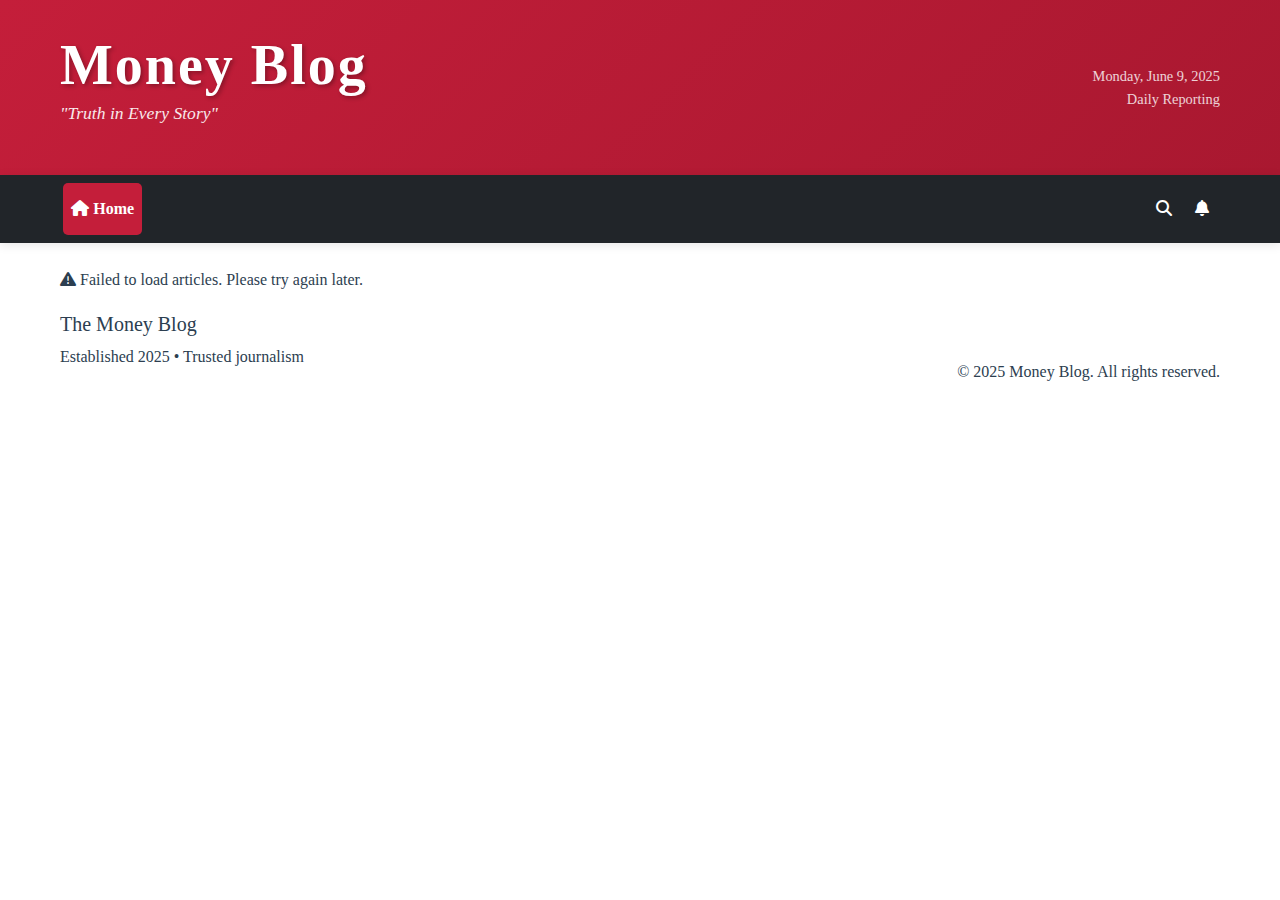
<file: index.html>
<!DOCTYPE html>
<html lang="en">
<head>
    <meta charset="UTF-8">
    <meta name="viewport" content="width=device-width, initial-scale=1.0">
        <link href="https://cdnjs.cloudflare.com/ajax/libs/bootstrap/5.3.0/css/bootstrap.min.css" rel="stylesheet">
    <link href="https://cdnjs.cloudflare.com/ajax/libs/font-awesome/6.4.0/css/all.min.css" rel="stylesheet">
    <link rel="stylesheet" href="./styles/main.css" />

    <title>Money Blog</title>

<style>

                * {
            margin: 0;
            padding: 0;
            box-sizing: border-box;
        }


                .container {
            max-width: 1200px;
            margin: 0 auto;
            padding: 0 20px;
        }

              /* sidebar */

        .weather-widget {
  background: linear-gradient(135deg, #74b9ff, #0984e3);
  color: white;
  padding: 1.5rem;
  border-radius: 10px;
  text-align: center;
  margin-bottom: 2rem;
  box-shadow: 0 5px 15px rgba(116, 185, 255, 0.3);
}

.trending-item {
  padding: 0.5rem 0;
  border-bottom: 1px solid #ddd;
  font-size: 0.9rem;
  transition: color 0.3s ease;
  cursor: pointer;
}

.trending-item:hover {
  color: var(--primary-red);
}

.trending-item:last-child {
  border-bottom: none;
}

.ad-space {
  background: #f8f9fa;
  border: 2px dashed #ccc;
  padding: 2rem;
  text-align: center;
  color: #666;
  margin: 2rem 0;
  border-radius: 5px;
}


    </style>


</head>
<body>

        <header class="newspaper-header">
        <div class="container">
            <div class="row align-items-center">
                <div class="col-md-8">
                    <h1 class="newspaper-title mb-0">Money Blog</h1>
                    <p class="newspaper-subtitle">"Truth in Every Story"</p>
                </div>
                <div class="col-md-4 text-md-end">
                    <div class="news-date">Monday, June 9, 2025</div>
                    <div class="news-date">Daily Reporting</div>
                </div>
            </div>
        </div>
    </header>


        <nav class="navbar navbar-expand-lg navbar-dark bg-dark sticky-top">
        <div class="container">
            <button class="navbar-toggler" type="button" data-bs-toggle="collapse" data-bs-target="#navbarNav">
                <span class="navbar-toggler-icon"></span>
            </button>
            <div class="collapse navbar-collapse" id="navbarNav">
                <ul id="navitems" class="navbar-nav me-auto" style="cursor: pointer;">
                    <li class="nav-item">
                        <a class="nav-link active" href="/">
                            <i class="fas fa-home"></i> Home
                        </a>
                    </li>
                    
                </ul>
                <div class="navbar-nav">
                    <a class="nav-link" href="#search">
                        <i class="fas fa-search"></i>
                    </a>
                    <a class="nav-link" href="#subscribe">
                        <i class="fas fa-bell"></i>
                    </a>
                </div>
            </div>
        </div>
    </nav>


        
        <!-- Hero Article -->
    <div class="container mt-4">
        <div class="hero-article" id="hero-article" style="display: none;">
            <div class="container hero-content">
                <div class="row">
                    <div class="col-lg-8">
                        <span class="badge bg-danger mb-2">FEATURED</span>
                        <h1 class="hero-title" id="hero-title"></h1>
                          <div id="hero-image">

                          </div>
                        <p class="hero-excerpt" id="hero-excerpt"></p>
                        <div class="hero-meta">
                            <span><i class="fas fa-user"></i> <span id="hero-author">News Team</span></span>
                            <span><i class="fas fa-clock"></i> <span id="hero-time"></span></span>
                            <span><i class="fas fa-eye"></i> <span id="hero-views"></span> views</span>
                        </div>
                    </div>
                </div>
            </div>
        </div>
    </div>

    
    <div id="loading" class="loading">
        <i class="fas fa-spinner fa-spin fa-2x mb-3"></i>
        <p>Loading news articles...</p>
    </div>

    
    <div id="error" class="container" style="display: none;">
        <div class="error">
            <i class="fas fa-exclamation-triangle"></i>
            Failed to load articles. Please try again later.
        </div>
    </div>

    <!-- Main Content -->
    <div class="container" id="main-content" style="display: none;">
        <div class="row">
            <!-- Main Content Column -->
            <div class="col-lg-8">
                
                <div class="lead-story" id="lead-story" style="display: none;">
    <div class="story-image-container" id="story-image-container">
    
        <div class="story-image-placeholder" id="story-image-placeholder">

        </div>
    </div>
    <div class="story-content">
        <h2 class="story-headline" id="lead-headline"></h2>
        <p class="story-excerpt" id="lead-excerpt"></p>
        <div class="story-meta">
            <span><i class="fas fa-user"></i> By <span id="lead-author">News Team</span></span>
            <span><i class="fas fa-clock"></i> <span id="lead-time"></span></span>
            <span><i class="fas fa-eye"></i> <span id="lead-views"></span> views</span>
        </div>
    </div>
</div>





                <!-- Articles Grid -->
                <div id="articles-container">
                    <!-- Articles will be populated here -->
                </div>

                

                
                </div>
            
            <!-- Sidebar -->
            <div class="col-lg-4">
                <!-- Weather Widget -->
                <div class="weather-widget" id="weather-comp">
                    
                </div>

                <!-- Advertisement Space -->
                 
                <div class=" col-md-12 ad-space">
                    <i class="fas fa-ad fa-3x mb-3"></i>
                    <h5>Advertisement Space</h5>
                    <p>Your ad could be here</p>
                </div>


                <!-- Latest Stories -->
                <div class="sidebar">
                    <h5><i class="fas fa-fire"></i> Latest Stories</h5>
                    <div id="latest-stories">

                    </div>
                    
                </div>

                

                <!-- Trending Stories -->
                <div class="sidebar">
                    <h5><i class="fas fa-fire"></i> Trending Now</h5>
                    <div id="trending-items">
                    
                </div>

                </div>

                <!-- Quick Links -->
                <div class="sidebar">
                    <h5><i class="fas fa-gamepad"></i> Games</h5>

                    <div class="trending-item">
                        <a href="./spellingbee.html" style="text-decoration: none;"><i class="fas fa-lightbulb"></i>
 Spelling Bee</a>
                    </div>
                    
                </div>

                <!-- Newsletter Signup -->
                <div class="sidebar">
                    <h5><i class="fas fa-envelope"></i> Stay Updated</h5>
                    <p>Get our daily newsletter delivered to your inbox</p>
                    <div class="input-group">
                        <input type="email" class="form-control" placeholder="Your email">
                        <button class="btn btn-danger" type="button">Subscribe</button>
                    </div>
                </div>
            </div>
        </div>
    </div>




    <!-- Footer -->
    <footer class="footer" style="margin-top: 20px;">
        <div class="container">
            <div class="row">
                <div class="col-md-6">
                    <h5>The Money Blog</h5>
                    <p>Established 2025 • Trusted journalism</p>
                </div>
                <div class="col-md-6 text-md-end">
                    <div class="social-links">
                        <a href="#"><i class="fab fa-facebook"></i></a>
                        <a href="#"><i class="fab fa-twitter"></i></a>
                        <a href="#"><i class="fab fa-instagram"></i></a>
                        <a href="#"><i class="fab fa-youtube"></i></a>
                    </div>
                    <p class="mt-2">© 2025 Money Blog. All rights reserved.</p>
                </div>
            </div>
        </div>
    </footer>

    <script src="https://cdnjs.cloudflare.com/ajax/libs/bootstrap/5.3.0/js/bootstrap.bundle.min.js"></script>
    <script src="./js/main.js" ></script>
    <script src="./js/home.js"></script>
    <script src="./js/trendingnews.js"></script>
    <script src="./js/latestnews.js"></script>
    <script src="./js/weather.js"></script>





    
</body>
</html>
</file>
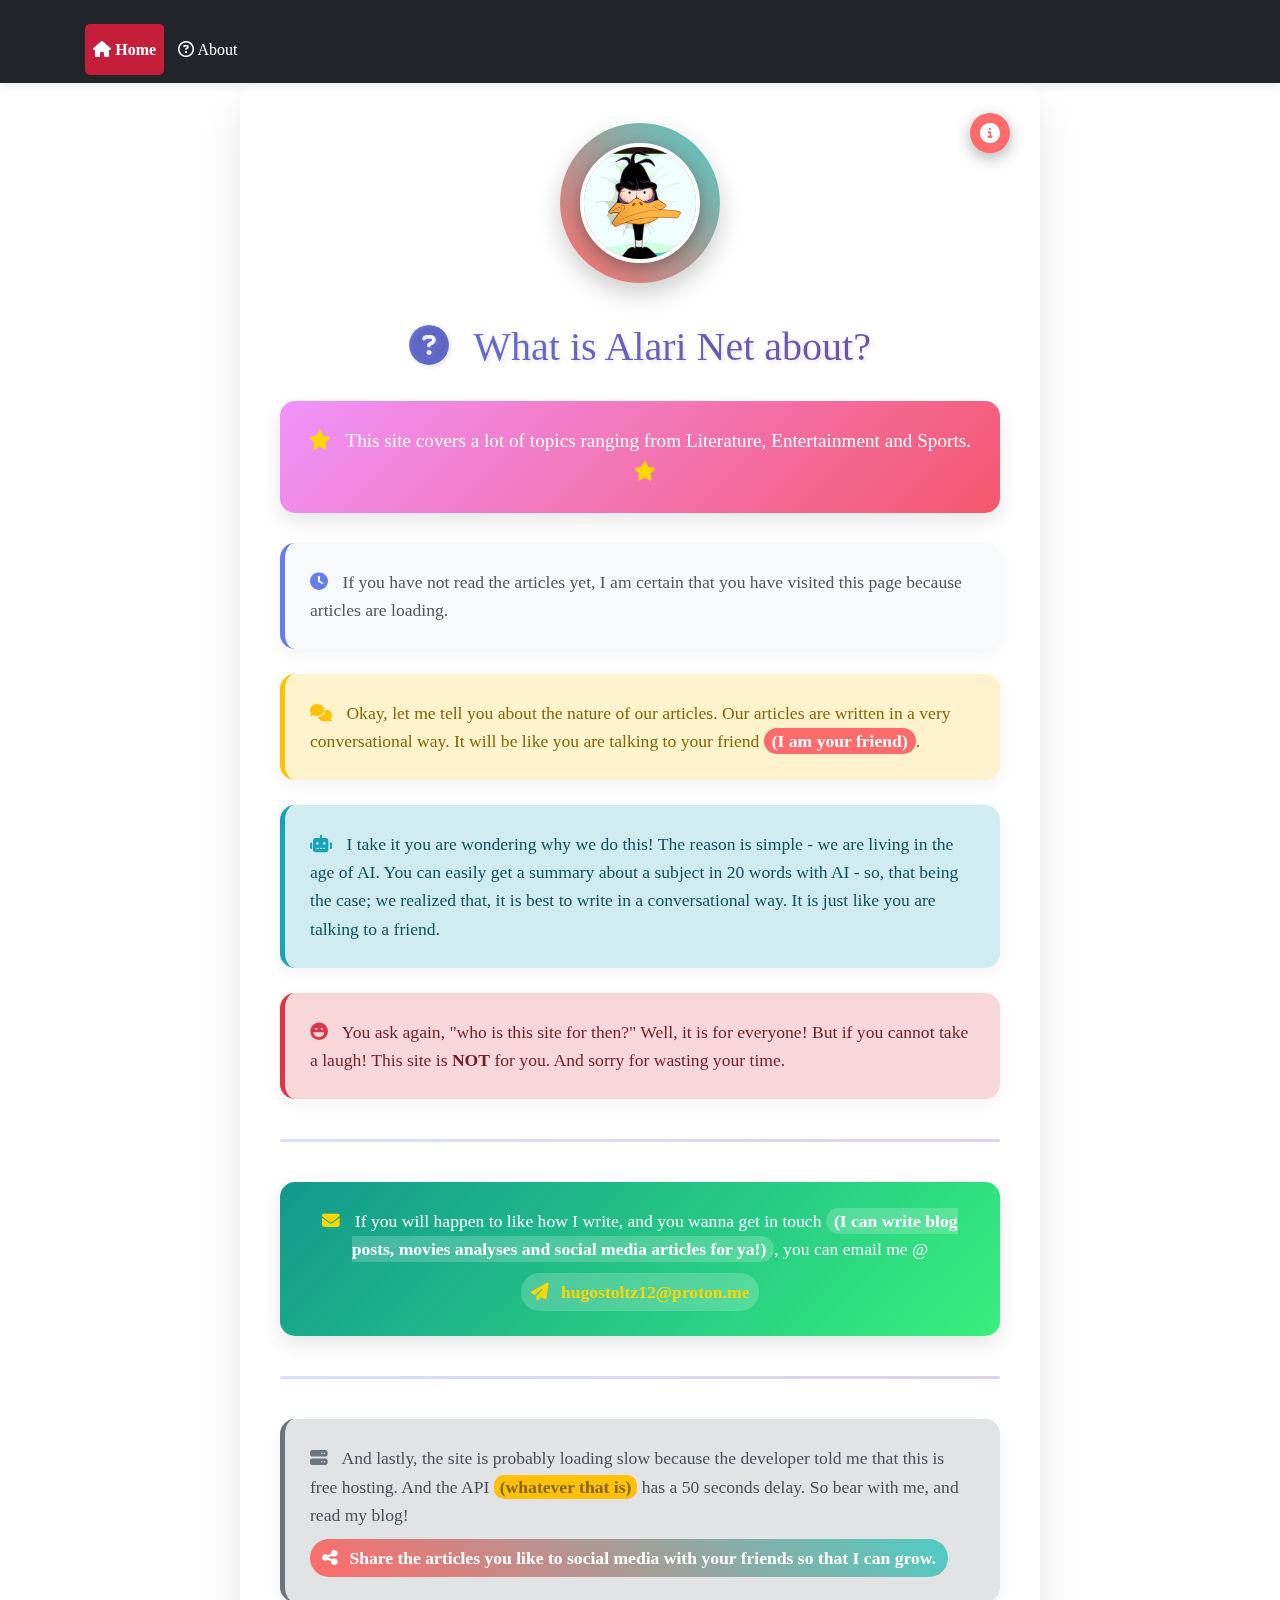
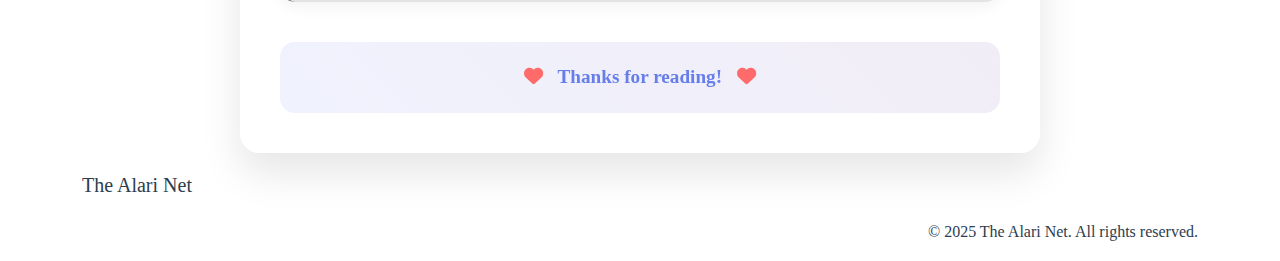
<file: about.html>
<!DOCTYPE html>
<html lang="en">
<head>
    <meta charset="UTF-8">
    <meta name="viewport" content="width=device-width, initial-scale=1.0">
    <link href="https://cdnjs.cloudflare.com/ajax/libs/bootstrap/5.3.0/css/bootstrap.min.css" rel="stylesheet">
    <link href="https://cdnjs.cloudflare.com/ajax/libs/font-awesome/6.4.0/css/all.min.css" rel="stylesheet">
    <link rel="stylesheet" href="./styles/main.css" />

    <title>TheAlariNet — Discover Books, Movies, Music, Games & Sports</title>
<meta name="title" content="ReadCulture — Discover Books, Movies, Music, Games & Sports">
<meta name="description" content="Explore insightful articles on fiction, nonfiction, movies, music, games, soccer, and pop culture. Start your journey into books and beyond.">
<meta name="keywords" content="books, reading, fiction, nonfiction, movies, music, series, games, soccer, entertainment blog, sports articles, literary blog, pop culture">
<meta name="author" content="TheAlariNet">
<meta name="robots" content="index, follow">

<meta property="og:type" content="website">
<meta property="og:url" content="https://alarinet.netlify.app/">
<meta property="og:title" content="TheAlariNet — Books, Entertainment & Sports Blog">
<meta property="og:description" content="Your go-to blog for readers, movie buffs, music lovers, gamers, and football fans. Discover your next obsession.">



<meta name="twitter:url" content="https://alarinet.netlify.app/">
<meta name="twitter:title" content="TheAlariNet — Books, Movies, Music, Games & Sports">
<meta name="twitter:description" content="From the latest reads to movie reviews and soccer commentary. A blog for curious minds and pop culture lovers.">


<style>
        @keyframes pulse {
            0%, 100% { transform: scale(1); }
            50% { transform: scale(1.2); }
        }
        
        a:hover {
            transform: translateY(-2px) !important;
            box-shadow: 0 5px 15px rgba(0,0,0,0.2) !important;
        }
    </style>

    


</head>
<body>
<nav class="navbar navbar-expand-lg navbar-dark bg-dark sticky-top">
        <div class="container">
            <button class="navbar-toggler mb-3" type="button" data-bs-toggle="collapse" data-bs-target="#navbarNav">
                <span class="navbar-toggler-icon"></span>
            </button>
            

        
            <div class="collapse navbar-collapse mt-3" id="navbarNav">
                <ul id="navitems" class="navbar-nav me-auto" style="cursor: pointer;">
                    <li class="nav-item">
                        <a class="nav-link active" href="/">
                            <i class="fas fa-home"></i> Home
                        </a>
                    </li>


                    <li class="nav-item">
                        <a class="nav-link" href="./about.html">
                            <i class="far fa-question-circle"></i> About
                        </a>
                    </li>

                </ul>
                
            </div>
        </div>
    </nav>
    
        <main style="max-width: 800px; margin: 0 auto; background: rgba(255, 255, 255, 0.95); padding: 40px; border-radius: 20px; box-shadow: 0 20px 40px rgba(0,0,0,0.1); backdrop-filter: blur(10px);">
        
        <div style="text-align: center; margin-bottom: 40px; position: relative;">
            <div style="display: inline-block; position: relative; border-radius: 50%; padding: 20px; background: linear-gradient(45deg, #ff6b6b, #4ecdc4); box-shadow: 0 10px 25px rgba(0,0,0,0.2);">
                <img src="./imgs/daffy.gif" alt="Daffy Duck" style="width: 120px; height: 120px; border-radius: 50%; object-fit: cover; border: 4px solid white; box-shadow: 0 5px 15px rgba(0,0,0,0.3);" />
            </div>
            <div style="position: absolute; top: -10px; right: -10px; background: #ff6b6b; color: white; width: 40px; height: 40px; border-radius: 50%; display: flex; align-items: center; justify-content: center; font-size: 20px; box-shadow: 0 5px 15px rgba(0,0,0,0.3);">
                <i class="fas fa-info-circle"></i>
            </div>
        </div>

        <h1 style="text-align: center; font-size: 2.5em; margin-bottom: 30px; background: linear-gradient(45deg, #667eea, #764ba2); -webkit-background-clip: text; -webkit-text-fill-color: transparent; background-clip: text; text-shadow: 2px 2px 4px rgba(0,0,0,0.1);">
            <i class="fas fa-question-circle" style="margin-right: 15px; color: #667eea;"></i>
            What is Alari Net about?
        </h1>

        <div style="background: linear-gradient(135deg, #f093fb 0%, #f5576c 100%); padding: 25px; border-radius: 15px; margin-bottom: 30px; box-shadow: 0 8px 20px rgba(0,0,0,0.1);">
            <p style="font-size: 1.2em; margin: 0; color: white; text-align: center; font-weight: 500;">
                <i class="fas fa-star" style="margin-right: 10px; color: #ffd700;"></i>
                This site covers a lot of topics ranging from Literature, Entertainment and Sports.
                <i class="fas fa-star" style="margin-left: 10px; color: #ffd700;"></i>
            </p>
        </div>

        <div style="background: #f8f9fa; padding: 25px; border-radius: 15px; margin-bottom: 25px; border-left: 5px solid #667eea; box-shadow: 0 5px 15px rgba(0,0,0,0.05);">
            <p style="margin: 0; font-size: 1.1em; color: #555;">
                <i class="fas fa-clock" style="color: #667eea; margin-right: 10px;"></i>
                If you have not read the articles yet, I am certain that you have visited this page because articles are loading.
            </p>
        </div>

        <div style="background: #fff3cd; padding: 25px; border-radius: 15px; margin-bottom: 25px; border-left: 5px solid #ffc107; box-shadow: 0 5px 15px rgba(0,0,0,0.05);">
            <p style="margin: 0; font-size: 1.1em; color: #856404;">
                <i class="fas fa-comments" style="color: #ffc107; margin-right: 10px;"></i>
                Okay, let me tell you about the nature of our articles. Our articles are written in a very conversational way. It will be like you are talking to your friend <span style="background: #ff6b6b; color: white; padding: 3px 8px; border-radius: 15px; font-weight: bold;">(I am your friend)</span>.
            </p>
        </div>

        <div style="background: #d1ecf1; padding: 25px; border-radius: 15px; margin-bottom: 25px; border-left: 5px solid #17a2b8; box-shadow: 0 5px 15px rgba(0,0,0,0.05);">
            <p style="margin: 0; font-size: 1.1em; color: #0c5460;">
                <i class="fas fa-robot" style="color: #17a2b8; margin-right: 10px;"></i>
                I take it you are wondering why we do this! The reason is simple - we are living in the age of AI. You can easily get a summary about a subject in 20 words with AI - so, that being the case; we realized that, it is best to write in a conversational way. It is just like you are talking to a friend.
            </p>
        </div>

        <div style="background: #f8d7da; padding: 25px; border-radius: 15px; margin-bottom: 30px; border-left: 5px solid #dc3545; box-shadow: 0 5px 15px rgba(0,0,0,0.05);">
            <p style="margin: 0; font-size: 1.1em; color: #721c24;">
                <i class="fas fa-laugh" style="color: #dc3545; margin-right: 10px;"></i>
                You ask again, "who is this site for then?" Well, it is for everyone! But if you cannot take a laugh! This site is <strong>NOT</strong> for you. And sorry for wasting your time.
            </p>
        </div>

        <hr style="border: none; height: 3px; background: linear-gradient(90deg, #667eea, #764ba2); margin: 40px 0; border-radius: 5px;">

        <div style="background: linear-gradient(135deg, #11998e 0%, #38ef7d 100%); padding: 25px; border-radius: 15px; margin-bottom: 30px; box-shadow: 0 8px 20px rgba(0,0,0,0.1);">
            <p style="margin: 0; font-size: 1.1em; color: white; text-align: center;">
                <i class="fas fa-envelope" style="margin-right: 10px; color: #ffd700;"></i>
                If you will happen to like how I write, and you wanna get in touch <span style="background: rgba(255,255,255,0.2); padding: 3px 8px; border-radius: 15px; font-weight: bold;">(I can write blog posts, movies analyses and social media articles for ya!)</span>, you can email me @
                <a href="mailto:hugostoltz12@proton.me" style="color: #ffd700; text-decoration: none; font-weight: bold; background: rgba(255,255,255,0.2); padding: 5px 10px; border-radius: 20px; display: inline-block; margin-top: 10px; transition: all 0.3s ease;">
                    <i class="fas fa-paper-plane" style="margin-right: 8px;"></i>
                    hugostoltz12@proton.me
                </a>
            </p>
        </div>

        <hr style="border: none; height: 3px; background: linear-gradient(90deg, #667eea, #764ba2); margin: 40px 0; border-radius: 5px;">

        <div style="background: #e2e3e5; padding: 25px; border-radius: 15px; border-left: 5px solid #6c757d; box-shadow: 0 5px 15px rgba(0,0,0,0.05);">
            <p style="margin: 0; font-size: 1.1em; color: #495057;">
                <i class="fas fa-server" style="color: #6c757d; margin-right: 10px;"></i>
                And lastly, the site is probably loading slow because the developer told me that this is free hosting. And the API <span style="background: #ffc107; color: #856404; padding: 2px 6px; border-radius: 10px; font-weight: bold;">(whatever that is)</span> has a 50 seconds delay. So bear with me, and read my blog! 
                <span style="background: linear-gradient(45deg, #ff6b6b, #4ecdc4); color: white; padding: 5px 12px; border-radius: 20px; font-weight: bold; display: inline-block; margin-top: 10px;">
                    <i class="fas fa-share-alt" style="margin-right: 8px;"></i>
                    Share the articles you like to social media with your friends so that I can grow.
                </span>
            </p>
        </div>

        <div style="text-align: center; margin-top: 40px; padding: 20px; background: linear-gradient(45deg, rgba(102, 126, 234, 0.1), rgba(118, 75, 162, 0.1)); border-radius: 15px;">
            <p style="margin: 0; font-size: 1.2em; color: #667eea; font-weight: bold;">
                <i class="fas fa-heart" style="color: #ff6b6b; margin-right: 10px; animation: pulse 2s infinite;"></i>
                Thanks for reading!
                <i class="fas fa-heart" style="color: #ff6b6b; margin-left: 10px; animation: pulse 2s infinite;"></i>
            </p>
        </div>
    </main>


    
    <!-- Footer -->
    <footer class="footer" style="margin-top: 20px;">
        <div class="container">
            <div class="row">
                <div class="col-md-6">
                    <h5>The Alari Net</h5>
            
                </div>
                <div class="col-md-6 text-md-end">
                    <div class="social-links">
                        <a href="#"><i class="fab fa-facebook"></i></a>
                        <a href="#"><i class="fab fa-twitter"></i></a>
                        <a href="#"><i class="fab fa-instagram"></i></a>
                        <a href="#"><i class="fab fa-youtube"></i></a>
                    </div>
                    <p class="mt-2">© 2025 The Alari Net. All rights reserved.</p>
                </div>
            </div>
        </div>
    </footer>


   <script src="https://cdnjs.cloudflare.com/ajax/libs/bootstrap/5.3.0/js/bootstrap.bundle.min.js"></script>  
<script src="./js/main.js" ></script>

</body>
</html>
</file>
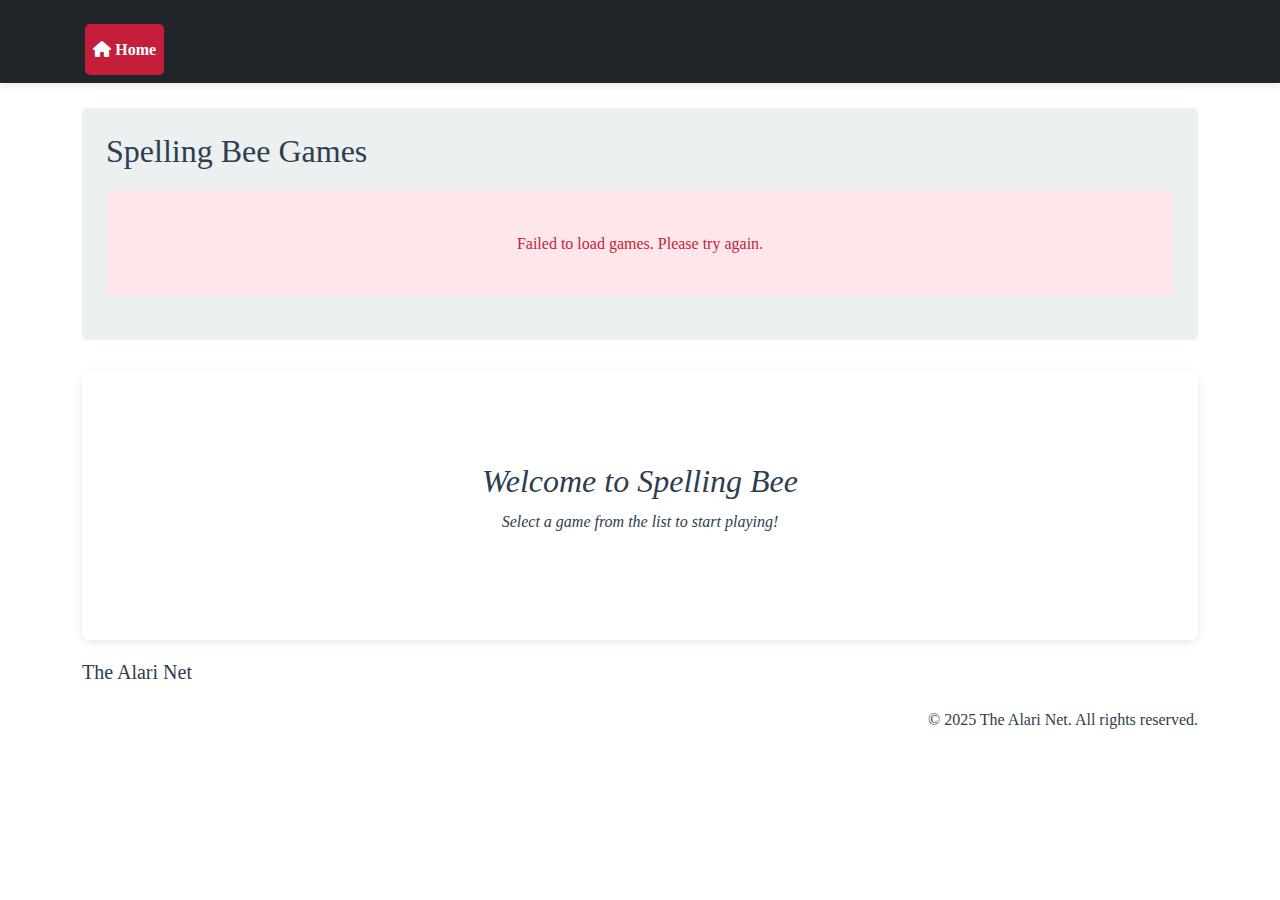
<file: spellingbee.html>
<!DOCTYPE html>
<html lang="en">
<head>
    <meta charset="UTF-8">
    <meta name="viewport" content="width=device-width, initial-scale=1.0">
    <link href="https://cdnjs.cloudflare.com/ajax/libs/bootstrap/5.3.0/css/bootstrap.min.css" rel="stylesheet">
    <link href="https://cdnjs.cloudflare.com/ajax/libs/font-awesome/6.4.0/css/all.min.css" rel="stylesheet">
    <link rel="stylesheet" href="./styles/main.css" />

    <title>TheAlariNet — Discover Books, Movies, Music, Games & Sports</title>
<meta name="title" content="ReadCulture — Discover Books, Movies, Music, Games & Sports">
<meta name="description" content="Explore insightful articles on fiction, nonfiction, movies, music, games, soccer, and pop culture. Start your journey into books and beyond.">
<meta name="keywords" content="books, reading, fiction, nonfiction, movies, music, series, games, soccer, entertainment blog, sports articles, literary blog, pop culture">
<meta name="author" content="TheAlariNet">
<meta name="robots" content="index, follow">

<meta property="og:type" content="website">
<meta property="og:url" content="https://alarinet.netlify.app/">
<meta property="og:title" content="TheAlariNet — Books, Entertainment & Sports Blog">
<meta property="og:description" content="Your go-to blog for readers, movie buffs, music lovers, gamers, and football fans. Discover your next obsession.">



<meta name="twitter:url" content="https://alarinet.netlify.app/">
<meta name="twitter:title" content="TheAlariNet — Books, Movies, Music, Games & Sports">
<meta name="twitter:description" content="From the latest reads to movie reviews and soccer commentary. A blog for curious minds and pop culture lovers.">




        <style>
        :root {
            --primary-red: #c41e3a;
            --dark-gray: #2c3e50;
            --light-gray: #ecf0f1;
            --border-color: #bdc3c7;
        }
        
        
        
 .game-list {
            list-style: none;
            padding: 0;
            margin: 0;
        }
        
        .game-item {
            padding: 15px;
            margin-bottom: 10px;
            background: var(--light-gray);
            border: 1px solid var(--border-color);
            border-radius: 5px;
            cursor: pointer;
            transition: all 0.3s ease;
        }
        
        .game-item:hover {
            background: #fff;
            border-color: var(--primary-red);
            transform: translateY(-2px);
            box-shadow: 0 4px 8px rgba(0,0,0,0.1);
        }
        
        .game-item.active {
            background: var(--primary-red);
            color: white;
            border-color: var(--primary-red);
        }
        
        .game-week {
            font-weight: bold;
            font-size: 1.1em;
            margin-bottom: 5px;
        }
        
        .game-info {
            font-size: 0.9em;
            opacity: 0.8;
        }
        
        .main-content {
            background: white;
            border-radius: 8px;
            box-shadow: 0 2px 10px rgba(0,0,0,0.1);
            padding: 30px;
        }
        
        .welcome-message {
            text-align: center;
            color: var(--dark-gray);
            font-style: italic;
            padding: 60px 20px;
        }
        
        .game-display {
            display: none;
        }
        
        .game-display.active {
            display: block;
        }
        
        .game-header {
            text-align: center;
            margin-bottom: 30px;
        }
        
        .game-title {
            color: var(--primary-red);
            font-size: 2.5em;
            margin-bottom: 10px;
        }
        
        .difficulty-tabs {
            display: flex;
            justify-content: center;
            gap: 10px;
            margin-bottom: 30px;
        }
        
        .difficulty-tab {
            padding: 10px 20px;
            background: var(--light-gray);
            border: 1px solid var(--border-color);
            border-radius: 5px;
            cursor: pointer;
            transition: all 0.3s ease;
            font-weight: bold;
        }
        
        .difficulty-tab:hover {
            background: #fff;
            border-color: var(--primary-red);
        }
        
        .difficulty-tab.active {
            background: var(--primary-red);
            color: white;
            border-color: var(--primary-red);
        }
        
        .game-content {
            display: none;
            text-align: center;
        }
        
        .game-content.active {
            display: block;
        }
        
        .letters-container {
            display: flex;
            flex-wrap: wrap;
            justify-content: center;
            gap: 10px;
            margin: 30px 0;
        }
        
        .letter {
            width: 60px;
            height: 60px;
            display: flex;
            align-items: center;
            justify-content: center;
            font-size: 1.5em;
            font-weight: bold;
            border: 2px solid var(--border-color);
            border-radius: 50%;
            background: white;
            cursor: pointer;
            transition: all 0.3s ease;
        }
        
        .letter:hover {
            transform: scale(1.1);
            box-shadow: 0 4px 8px rgba(0,0,0,0.2);
        }
        
        .letter.center {
            background: var(--primary-red);
            color: white;
            border-color: var(--primary-red);
            transform: scale(1.2);
        }
        
        .letter.center:hover {
            transform: scale(1.3);
        }
        
        .loading {
            text-align: center;
            padding: 40px;
            color: var(--dark-gray);
        }
        
        .error {
            text-align: center;
            padding: 40px;
            color: var(--primary-red);
            background: #ffe6ea;
            border-radius: 5px;
            margin: 20px 0;
        }
        
        .game-controls {
            text-align: center;
            margin: 30px 0;
        }
        
        .timer {
            font-size: 2em;
            font-weight: bold;
            color: var(--primary-red);
            margin-bottom: 20px;
        }
        
        .timer.warning {
            color: #ff6b6b;
            animation: pulse 1s infinite;
        }
        
        @keyframes pulse {
            0% { opacity: 1; }
            50% { opacity: 0.5; }
            100% { opacity: 1; }
        }
        
        .word-input {
            display: flex;
            justify-content: center;
            gap: 10px;
            margin: 20px 0;
        }
        
        .word-input input {
            padding: 12px 20px;
            font-size: 1.2em;
            border: 2px solid var(--border-color);
            border-radius: 5px;
            font-family: "Georgia", serif;
            width: 200px;
        }
        
        .word-input input:focus {
            outline: none;
            border-color: var(--primary-red);
        }
        
        .word-input button {
            padding: 12px 20px;
            background: var(--primary-red);
            color: white;
            border: none;
            border-radius: 5px;
            cursor: pointer;
            font-family: "Georgia", serif;
            font-size: 1.1em;
            transition: background 0.3s ease;
        }
        
        .word-input button:hover {
            background: #a01729;
        }
        
        .word-input button:disabled {
            background: #ccc;
            cursor: not-allowed;
        }
        
        .game-stats {
            display: flex;
            justify-content: space-around;
            margin: 20px 0;
            padding: 20px;
            background: var(--light-gray);
            border-radius: 5px;
        }
        
        .stat {
            text-align: center;
        }
        
        .stat-number {
            font-size: 2em;
            font-weight: bold;
            color: var(--primary-red);
        }
        
        .stat-label {
            font-size: 0.9em;
            color: var(--dark-gray);
        }
        
        .found-words {
            margin-top: 20px;
            max-height: 200px;
            overflow-y: auto;
            padding: 15px;
            background: #f9f9f9;
            border-radius: 5px;
        }
        
        .found-words h4 {
            margin-top: 0;
            color: var(--dark-gray);
        }
        
        .word-list {
            display: flex;
            flex-wrap: wrap;
            gap: 10px;
        }
        
        .found-word {
            padding: 5px 10px;
            background: var(--primary-red);
            color: white;
            border-radius: 15px;
            font-size: 0.9em;
        }
        
        .message {
            padding: 10px;
            margin: 10px 0;
            border-radius: 5px;
            text-align: center;
            font-weight: bold;
        }
        
        .message.success {
            background: #d4edda;
            color: #155724;
            border: 1px solid #c3e6cb;
        }
        
        .message.error {
            background: #f8d7da;
            color: #721c24;
            border: 1px solid #f5c6cb;
        }
        
        .start-button {
            padding: 15px 30px;
            background: var(--primary-red);
            color: white;
            border: none;
            border-radius: 5px;
            cursor: pointer;
            font-family: "Georgia", serif;
            font-size: 1.2em;
            margin: 20px 0;
        }
        
        .start-button:hover {
            background: #a01729;
        }

    </style>



</head>
<body>
     

        <nav class="navbar navbar-expand-lg navbar-dark bg-dark sticky-top">
        <div class="container">
            <button class="navbar-toggler mb-3" type="button" data-bs-toggle="collapse" data-bs-target="#navbarNav">
                <span class="navbar-toggler-icon"></span>
            </button>
            <div class="collapse navbar-collapse mt-3" id="navbarNav">
                <ul id="navitems" class="navbar-nav me-auto" style="cursor: pointer;">
                    <li class="nav-item">
                        <a class="nav-link active" href="/">
                            <i class="fas fa-home"></i> Home
                        </a>
                    </li>
                    
                </ul>
                
            </div>
        </div>
    </nav>

  <div class="container" style="margin-top: 25px;">
        <div class="sidebar">
            <h2>Spelling Bee Games</h2>
            <div id="loading" class="loading">Loading games...</div>
            <ul id="gameList" class="game-list" style="display: none;"></ul>
            <div id="error" class="error" style="display: none;"></div>
        </div>
        
        <div class="main-content">
            <div id="welcomeMessage" class="welcome-message">
                <h2>Welcome to Spelling Bee</h2>
                <p>Select a game from the list to start playing!</p>
            </div>
            <!-- games -->
   <div id="gameDisplay" class="game-display">
    <div class="game-header">
        <h1 id="gameTitle" class="game-title"></h1>
    </div>
    
    <div class="difficulty-tabs">
        <div class="difficulty-tab" data-difficulty="easy">Easy</div>
        <div class="difficulty-tab" data-difficulty="medium">Medium</div>
        <div class="difficulty-tab" data-difficulty="difficult">Difficult</div>
    </div>
    
    <div id="easyContent" class="game-content">
        <h3>Easy Level</h3>
        <div id="easyLetters" class="letters-container"></div>
        <div class="game-controls">
            <div id="easyTimer" class="timer">2:00</div>
            <button id="easyStartBtn" class="start-button">Start Game</button>
            <div id="easyWordInput" class="word-input" style="display: none;">
                <input type="text" id="easyWordField" placeholder="Enter word..." maxlength="20">
                <button id="easySubmitBtn">Submit</button>
            </div>
            <div id="easyMessage" class="message" style="display: none;"></div>
            <div id="easyStats" class="game-stats" style="display: none;">
                <div class="stat">
                    <div id="easyWordsCount" class="stat-number">0</div>
                    <div class="stat-label">Words Found</div>
                </div>
                <div class="stat">
                    <div id="easyPointsCount" class="stat-number">0</div>
                    <div class="stat-label">Points</div>
                </div>
            </div>
            <div id="easyFoundWords" class="found-words" style="display: none;">
                <h4>Found Words:</h4>
                <div id="easyWordList" class="word-list"></div>
            </div>
        </div>
    </div>
    
    <div id="mediumContent" class="game-content">
        <h3>Medium Level</h3>
        <div id="mediumLetters" class="letters-container"></div>
        <div class="game-controls">
            <div id="mediumTimer" class="timer">2:00</div>
            <button id="mediumStartBtn" class="start-button">Start Game</button>
            <div id="mediumWordInput" class="word-input" style="display: none;">
                <input type="text" id="mediumWordField" placeholder="Enter word..." maxlength="20">
                <button id="mediumSubmitBtn">Submit</button>
            </div>
            <div id="mediumMessage" class="message" style="display: none;"></div>
            <div id="mediumStats" class="game-stats" style="display: none;">
                <div class="stat">
                    <div id="mediumWordsCount" class="stat-number">0</div>
                    <div class="stat-label">Words Found</div>
                </div>
                <div class="stat">
                    <div id="mediumPointsCount" class="stat-number">0</div>
                    <div class="stat-label">Points</div>
                </div>
            </div>
            <div id="mediumFoundWords" class="found-words" style="display: none;">
                <h4>Found Words:</h4>
                <div id="mediumWordList" class="word-list"></div>
            </div>
        </div>
    </div>
    
    <div id="difficultContent" class="game-content">
        <h3>Difficult Level</h3>
        <div id="difficultLetters" class="letters-container"></div>
        <div class="game-controls">
            <div id="difficultTimer" class="timer">2:00</div>
            <button id="difficultStartBtn" class="start-button">Start Game</button>
            <div id="difficultWordInput" class="word-input" style="display: none;">
                <input type="text" id="difficultWordField" placeholder="Enter word..." maxlength="20">
                <button id="difficultSubmitBtn">Submit</button>
            </div>
            <div id="difficultMessage" class="message" style="display: none;"></div>
            <div id="difficultStats" class="game-stats" style="display: none;">
                <div class="stat">
                    <div id="difficultWordsCount" class="stat-number">0</div>
                    <div class="stat-label">Words Found</div>
                </div>
                <div class="stat">
                    <div id="difficultPointsCount" class="stat-number">0</div>
                    <div class="stat-label">Points</div>
                </div>
            </div>
            <div id="difficultFoundWords" class="found-words" style="display: none;">
                <h4>Found Words:</h4>
                <div id="difficultWordList" class="word-list"></div>
            </div>
        </div>
    </div>
</div>




            <!-- end -->



            </div>
            </div>
        
            
           

    <!-- Footer -->
     <footer class="footer" style="margin-top: 20px;">
        <div class="container">
            <div class="row">
                <div class="col-md-6">
                    <h5>The Alari Net</h5>
            
                </div>
                <div class="col-md-6 text-md-end">
                    <div class="social-links">
                        <a href="#"><i class="fab fa-facebook"></i></a>
                        <a href="#"><i class="fab fa-twitter"></i></a>
                        <a href="#"><i class="fab fa-instagram"></i></a>
                        <a href="#"><i class="fab fa-youtube"></i></a>
                    </div>
                    <p class="mt-2">© 2025 The Alari Net. All rights reserved.</p>
                </div>
            </div>
        </div>
    </footer>

    <script src="https://cdnjs.cloudflare.com/ajax/libs/bootstrap/5.3.0/js/bootstrap.bundle.min.js"></script>
    <script src="./js/main.js" ></script>

        <script src="./js/spellingbee.js"> </script>
    
</body>
</html>
</file>
<file: styles/main.css>
:root {
  --primary-red: #c41e3a;
  --dark-gray: #2c3e50;
  --light-gray: #ecf0f1;
  --border-color: #bdc3c7;
}

body {
  font-family: "Georgia", serif;
  line-height: 1.6;
  color: #2c3e50;
}

.newspaper-header {
  background: linear-gradient(135deg, var(--primary-red), #a91830);
  color: white;
  padding: 2rem 0;
  box-shadow: 0 4px 15px rgba(196, 30, 58, 0.3);
}

.newspaper-title {
  font-size: 3.5rem;
  font-weight: bold;
  text-shadow: 2px 2px 4px rgba(0, 0, 0, 0.3);
  letter-spacing: 2px;
}

.newspaper-subtitle {
  font-size: 1.1rem;
  opacity: 0.9;
  font-style: italic;
}

.news-date {
  font-size: 0.9rem;
  opacity: 0.8;
}

.breaking-news {
  background: #ff4757;
  color: white;
  padding: 0.5rem 1rem;
  margin: 1rem 0;
  border-radius: 5px;
  animation: pulse 2s infinite;
}

@keyframes pulse {
  0% {
    opacity: 1;
  }
  50% {
    opacity: 0.8;
  }
  100% {
    opacity: 1;
  }
}

.section-header {
  border-bottom: 3px solid var(--primary-red);
  margin: 2rem 0 1rem 0;
  padding-bottom: 0.5rem;
  color: var(--primary-red);
  font-weight: bold;
  text-transform: uppercase;
  letter-spacing: 1px;
}

.lead-story {
  border: 2px solid var(--border-color);
  padding: 1.5rem;
  margin-bottom: 2rem;
  background: white;
  box-shadow: 0 5px 15px rgba(0, 0, 0, 0.1);
  transition: transform 0.3s ease, box-shadow 0.3s ease;
}

.lead-story:hover {
  transform: translateY(-2px);
  box-shadow: 0 8px 25px rgba(0, 0, 0, 0.15);
}

.story-card {
  height: 600px;
  overflow: hidden;
  display: flex;
  flex-direction: column;
  /* border: 1px solid var(--border-color); */
  padding: 1rem;
  margin-bottom: 1rem;
  background: white;
  transition: all 0.3s ease;
  cursor: pointer;
}

.story-card:hover {
  background: #f8f9fa;
  border-color: var(--primary-red);
  transform: translateX(5px);
}

/* .story-headline {
             font-size: 1.3rem; 
             font-weight: bold; 
            color: var(--dark-gray);
            margin-bottom: 0.5rem;
            transition: color 0.3s ease;
        } */

.story-card:hover .story-headline {
  color: var(--primary-red);
}

.story-excerpt {
  color: #666;
  font-size: 0.95rem;
  line-height: 1.5;
}

.story-meta {
  font-size: 0.8rem;
  color: #999;
  margin-top: 0.5rem;
  display: flex;
  justify-content: space-between;
  align-items: center;
}

.weather-widget {
  background: linear-gradient(135deg, #74b9ff, #0984e3);
  color: white;
  padding: 1.5rem;
  border-radius: 10px;
  text-align: center;
  margin-bottom: 2rem;
  box-shadow: 0 5px 15px rgba(116, 185, 255, 0.3);
}

.sidebar {
  background: var(--light-gray);
  padding: 1.5rem;
  border-radius: 5px;
  margin-bottom: 2rem;
}

.sidebar h5 {
  color: var(--primary-red);
  border-bottom: 2px solid var(--primary-red);
  padding-bottom: 0.5rem;
}

.trending-item {
  padding: 0.5rem 0;
  border-bottom: 1px solid #ddd;
  font-size: 0.9rem;
  transition: color 0.3s ease;
  cursor: pointer;
}

.trending-item:hover {
  color: var(--primary-red);
}

.trending-item:last-child {
  border-bottom: none;
}

.ad-space {
  background: #f8f9fa;
  border: 2px dashed #ccc;
  padding: 2rem;
  text-align: center;
  color: #666;
  margin: 2rem 0;
  border-radius: 5px;
}

.navbar {
  box-shadow: 0 2px 10px rgba(0, 0, 0, 0.1);
  z-index: 1000;
}

.navbar-nav .nav-link {
  padding: 0.8rem 1rem;
  margin: 0 0.2rem;
  border-radius: 5px;
  transition: all 0.3s ease;
  color: #fff !important;
}

.navbar-nav .nav-link:hover {
  background: var(--primary-red);
  transform: translateY(-2px);
}

.navbar-nav .nav-link.active {
  background: var(--primary-red);
  font-weight: bold;
}

.hero-article {
  background: linear-gradient(rgba(0, 0, 0, 0.5), rgba(0, 0, 0, 0.5));
  background-size: cover;
  background-position: center;
  background-repeat: no-repeat;
  color: white;
  padding: 4rem 0;
  margin: 2rem 0;
  border-radius: 10px;
  position: relative;
  overflow: hidden;
  min-height: 400px;
}

.hero-article::before {
  content: "";
  position: absolute;
  top: 0;
  left: 0;
  right: 0;
  bottom: 0;
  background: linear-gradient(
    45deg,
    rgba(196, 30, 58, 0.3),
    rgba(0, 0, 0, 0.3)
  );
  z-index: 1;
}

.hero-content {
  position: relative;
  z-index: 2;
  padding: 0 2rem;
}

.hero-title {
  font-size: 2.8rem;
  font-weight: bold;
  text-shadow: 2px 2px 4px rgba(0, 0, 0, 0.8);
  margin-bottom: 1rem;
  line-height: 1.2;
}

.hero-excerpt {
  font-size: 1.2rem;
  text-shadow: 1px 1px 2px rgba(0, 0, 0, 0.8);
  margin-bottom: 1.5rem;
  line-height: 1.4;
}

.hero-meta {
  font-size: 1rem;
  opacity: 0.9;
}

@media (max-width: 768px) {
  .hero-title {
    font-size: 2.2rem;
  }

  .hero-excerpt {
    font-size: 1.1rem;
  }

  .hero-content {
    padding: 0 1rem;
  }

  .hero-article {
    padding: 3rem 0;
    min-height: 300px;
  }
}

.article-image {
  width: 100%;
  height: 200px;
  object-fit: cover;
  border-radius: 5px;
  margin-bottom: 1rem;
  transition: transform 0.3s ease;
}

.article-image:hover {
  transform: scale(1.02);
}

.social-links a {
  color: white;
  font-size: 1.5rem;
  margin: 0 1rem;
  transition: color 0.3s ease;
}

.social-links a:hover {
  color: var(--primary-red);
}

@media (max-width: 768px) {
  .newspaper-title {
    font-size: 2.5rem;
  }

  .story-card:hover {
    transform: none;
  }
}

/* Base article image styling */
.article-images {
  width: 100%;
  max-width: 100%;
  margin-bottom: 1rem;
  overflow: hidden;
  border-radius: 5px;
  box-shadow: 0 2px 8px rgba(0, 0, 0, 0.1);
}

.article-images img {
  width: 100%;
  height: auto;
  max-width: 100%;
  max-height: 300px; /* Consistent height for article cards */
  object-fit: cover;
  border-radius: 5px;
  transition: transform 0.3s ease;
  display: block;
}

.article-images img:hover {
  transform: scale(1.02);
}

/* Hero article images */
.hero-article .article-images img {
  max-height: 400px; /* Larger for hero articles */
}

/* Lead story images */
.lead-story .article-images img {
  max-height: 300px; /* Medium size for lead stories */
}

/* Grid article images - different sizes based on layout */
/* .col-md-6 .article-images img {
  max-height: 400px; 
} */

/* Single article in section */
.story-card:not(.col-md-6 .story-card) .article-images img {
  max-height: 250px;
}

/* Responsive breakpoints */
@media (max-width: 1200px) {
  .article-images img {
    max-height: 220px;
  }

  .hero-article .article-images img {
    max-height: 350px;
  }

  .lead-story .article-images img {
    max-height: 280px;
  }
}

@media (max-width: 992px) {
  .article-images img {
    max-height: 200px;
  }

  .hero-article .article-images img {
    max-height: 300px;
  }

  .lead-story .article-images img {
    max-height: 250px;
  }

  .col-md-6 .article-images img {
    max-height: 180px;
  }
}

@media (max-width: 768px) {
  .article-images img {
    max-height: 180px;
  }

  .hero-article .article-images img {
    max-height: 250px;
  }

  .lead-story .article-images img {
    max-height: 200px;
  }

  /* On mobile, all grid items become full width */
  .col-md-6 .article-images img {
    max-height: 180px;
  }
}

@media (max-width: 576px) {
  .article-images img {
    max-height: 160px;
  }

  .hero-article .article-images img {
    max-height: 200px;
  }

  .lead-story .article-images img {
    max-height: 180px;
  }
}

/* Alternative approach - Aspect ratio containers */
.article-images-aspect {
  position: relative;
  width: 100%;
  padding-bottom: 56.25%; /* 16:9 aspect ratio */
  overflow: hidden;
  border-radius: 5px;
  margin-bottom: 1rem;
}

.article-images-aspect img {
  position: absolute;
  top: 0;
  left: 0;
  width: 100%;
  height: 100%;
  object-fit: cover;
  border-radius: 5px;
  transition: transform 0.3s ease;
}

.article-images-aspect img:hover {
  transform: scale(1.05);
}

.hero-article .article-images-aspect {
  padding-bottom: 45%;
}

.lead-story .article-images-aspect {
  padding-bottom: 50%;
}

.story-card .article-images-aspect {
  padding-bottom: 60%;
}

/* Loading state for images */
.article-images img[loading] {
  background: linear-gradient(90deg, #f0f0f0 25%, #e0e0e0 50%, #f0f0f0 75%);
  background-size: 200% 100%;
  animation: loading 1.5s infinite;
}

@keyframes loading {
  0% {
    background-position: 200% 0;
  }
  100% {
    background-position: -200% 0;
  }
}

.lead-story {
  background: white;
  border-radius: 12px;
  box-shadow: 0 4px 12px rgba(0, 0, 0, 0.1);
  overflow: hidden;
  margin-bottom: 2rem;
  transition: transform 0.3s ease, box-shadow 0.3s ease;
  cursor: pointer;
}

.lead-story:hover {
  transform: translateY(-4px);
  box-shadow: 0 8px 24px rgba(0, 0, 0, 0.15);
}

.story-image-container {
  position: relative;
  width: 100%;
  height: 300px;
  overflow: hidden;
  background: linear-gradient(135deg, #667eea 0%, #764ba2 100%);
  display: flex;
  align-items: center;
  justify-content: center;
}

.story-image {
  width: 100%;
  height: 100%;
  object-fit: cover;
  transition: transform 0.3s ease;
}

.lead-story:hover .story-image {
  transform: scale(1.05);
}

.story-image-placeholder {
  width: 100%;
  height: 300px;
  background: linear-gradient(135deg, #667eea 0%, #764ba2 100%);
  display: flex;
  align-items: center;
  justify-content: center;
  color: white;
  font-size: 1.2rem;
  position: relative;
}

.story-image-placeholder::after {
  content: "📰";
  font-size: 3rem;
  opacity: 0.6;
}

.story-content {
  padding: 1.5rem;
}

.story-headline {
  font-size: 1.8rem;
  font-weight: bold;
  color: #2c3e50;
  margin-bottom: 1rem;
  line-height: 1.3;
  transition: color 0.3s ease;
}

.lead-story:hover .story-headline {
  color: #c41e3a;
}

.story-excerpt {
  font-size: 1rem;
  color: #666;
  line-height: 1.6;
  margin-bottom: 1.5rem;
}

.story-meta {
  display: flex;
  flex-wrap: wrap;
  gap: 1rem;
  font-size: 0.9rem;
  color: #888;
}

.story-meta span {
  display: flex;
  align-items: center;
  gap: 0.3rem;
}

.story-meta i {
  color: #c41e3a;
  font-size: 0.8rem;
}

/* Responsive design */
@media (max-width: 768px) {
  .story-image-container,
  .story-image-placeholder {
    height: 200px;
  }

  .story-headline {
    font-size: 1.5rem;
  }

  .story-content {
    padding: 1rem;
  }

  .story-meta {
    flex-direction: column;
    gap: 0.5rem;
  }
}

@media (max-width: 480px) {
  .story-image-container,
  .story-image-placeholder {
    height: 180px;
  }

  .story-headline {
    font-size: 1.3rem;
  }

  .story-excerpt {
    font-size: 0.95rem;
  }
}
</file>
